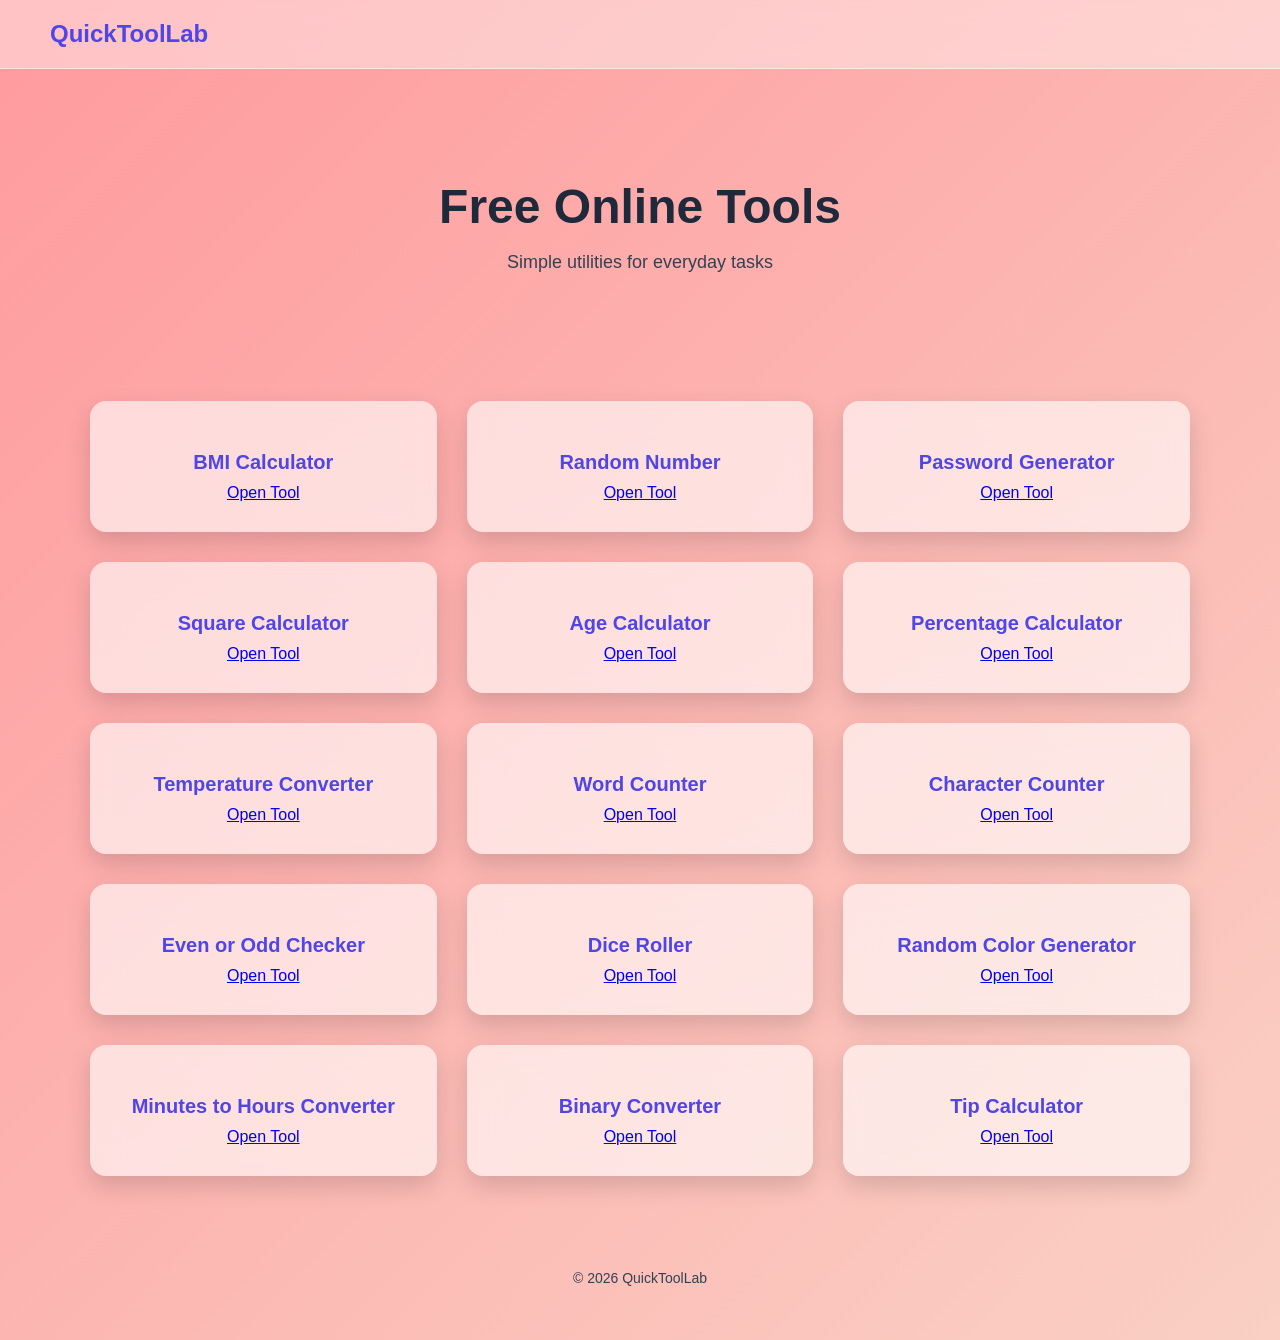
<file: index.html>
<!DOCTYPE html>
<html>

<head>

<title>QuickToolLab</title>

<meta name="viewport" content="width=device-width, initial-scale=1.0">

<link rel="stylesheet" href="style.css">

</head>

<body>

<nav>
<h1>QuickToolLab</h1>
</nav>

<section class="hero">

<h2>Free Online Tools</h2>

<p>Simple utilities for everyday tasks</p>

</section>


<div class="container">

<div class="grid">

<div class="card">
<h3>BMI Calculator</h3>
<a href="tools/bmi-calculator.html">Open Tool</a>
</div>

<div class="card">
<h3>Random Number</h3>
<a href="tools/random-number.html">Open Tool</a>
</div>

<div class="card">
<h3>Password Generator</h3>
<a href="tools/password-generator.html">Open Tool</a>
</div>

<div class="card">
<h3>Square Calculator</h3>
<a href="tools/square-calculator.html">Open Tool</a>
</div>

<div class="card">
<h3>Age Calculator</h3>
<a href="tools/age-calculator.html">Open Tool</a>
</div>

<div class="card">
<h3>Percentage Calculator</h3>
<a href="tools/percentage-calculator.html">Open Tool</a>
</div>

<div class="card">
<h3>Temperature Converter</h3>
<a href="tools/temperature-converter.html">Open Tool</a>
</div>

<div class="card">
<h3>Word Counter</h3>
<a href="tools/word-counter.html">Open Tool</a>
</div>

<div class="card">
<h3>Character Counter</h3>
<a href="tools/character-counter.html">Open Tool</a>
</div>

<div class="card">
<h3>Even or Odd Checker</h3>
<a href="tools/even-odd.html">Open Tool</a>
</div>

<div class="card">
<h3>Dice Roller</h3>
<a href="tools/dice-roller.html">Open Tool</a>
</div>

<div class="card">
<h3>Random Color Generator</h3>
<a href="tools/random-color.html">Open Tool</a>
</div>

<div class="card">
<h3>Minutes to Hours Converter</h3>
<a href="tools/minutes-hours.html">Open Tool</a>
</div>

<div class="card">
<h3>Binary Converter</h3>
<a href="tools/binary-converter.html">Open Tool</a>
</div>

<div class="card">
<h3>Tip Calculator</h3>
<a href="tools/tip-calculator.html">Open Tool</a>
</div>
  
</div>

</div>


<footer>
<p>© 2026 QuickToolLab</p>
</footer>

</body>

</html>
</file>
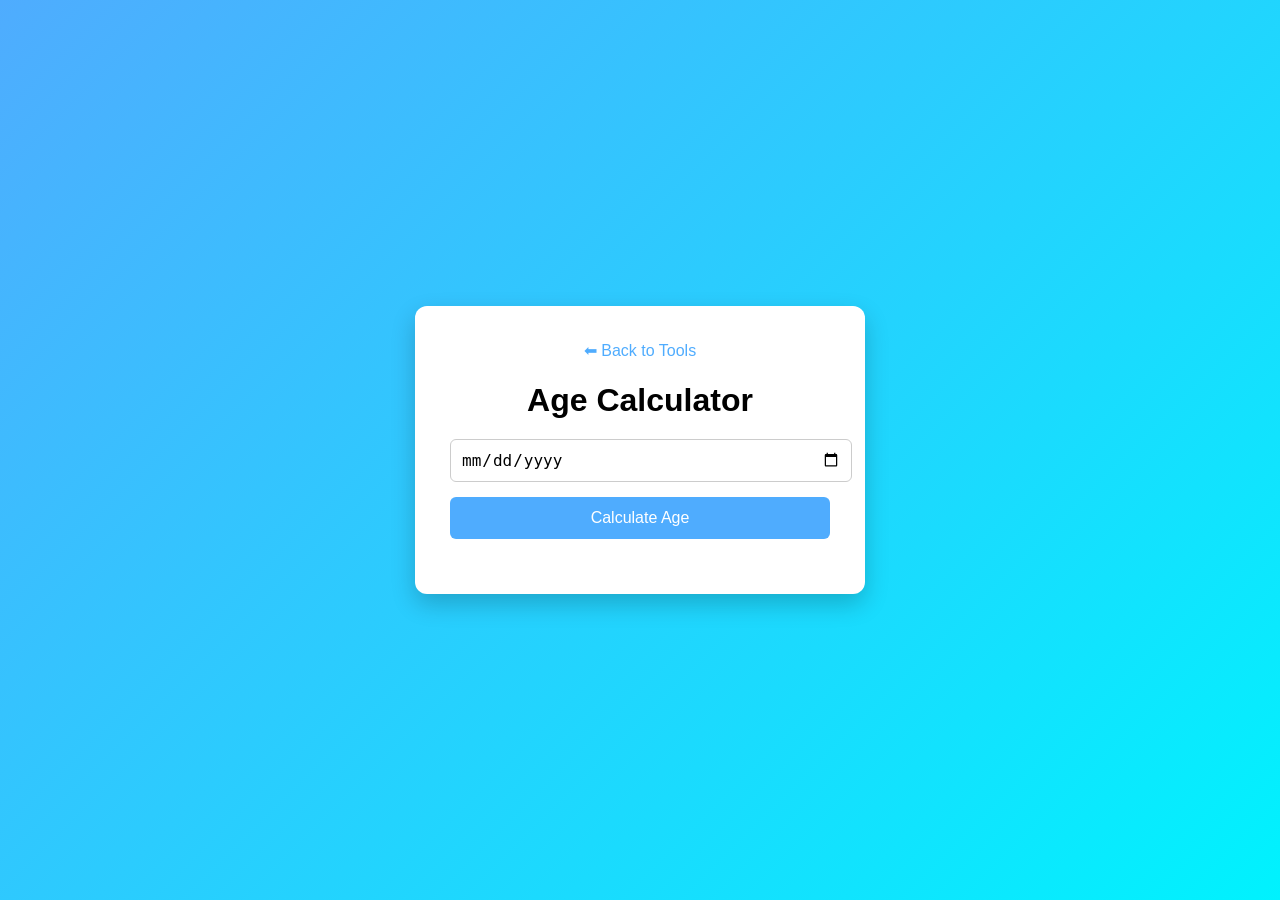
<file: tools/age-calculator.html>
<!DOCTYPE html>
<html lang="en">
<head>

<meta charset="UTF-8">
<meta name="viewport" content="width=device-width, initial-scale=1.0">

<title>Age Calculator | QuickToolLab</title>

<style>

body{
font-family:Arial, Helvetica, sans-serif;
background:linear-gradient(135deg,#4facfe,#00f2fe);
margin:0;
display:flex;
justify-content:center;
align-items:center;
height:100vh;
}

.container{
background:white;
padding:35px;
border-radius:12px;
width:380px;
text-align:center;
box-shadow:0 10px 25px rgba(0,0,0,0.2);
}

h1{
margin-bottom:20px;
}

input{
width:100%;
padding:10px;
margin-bottom:15px;
border-radius:6px;
border:1px solid #ccc;
font-size:16px;
}

button{
width:100%;
padding:12px;
background:#4facfe;
color:white;
border:none;
border-radius:6px;
font-size:16px;
cursor:pointer;
}

button:hover{
background:#3793ff;
}

.result{
margin-top:20px;
text-align:left;
font-size:15px;
}

.box{
background:#f3f3f3;
padding:8px;
margin-bottom:6px;
border-radius:5px;
}

.back{
display:block;
margin-bottom:15px;
color:#4facfe;
text-decoration:none;
}

</style>

</head>

<body>

<div class="container">

<a class="back" href="../index.html">⬅ Back to Tools</a>

<h1>Age Calculator</h1>

<input type="date" id="birthdate">

<button onclick="calculateAge()">Calculate Age</button>

<div class="result" id="result"></div>

</div>


<script>

function calculateAge(){

let dob = document.getElementById("birthdate").value;

if(!dob){
alert("Please select birth date");
return;
}

let birthDate = new Date(dob);
let today = new Date();

let years = today.getFullYear() - birthDate.getFullYear();
let months = today.getMonth() - birthDate.getMonth();
let days = today.getDate() - birthDate.getDate();

if(days < 0){
months--;
days += new Date(today.getFullYear(), today.getMonth(), 0).getDate();
}

if(months < 0){
years--;
months += 12;
}

let diff = today - birthDate;

let totalDays = Math.floor(diff/(1000*60*60*24));
let totalHours = Math.floor(diff/(1000*60*60));
let totalMinutes = Math.floor(diff/(1000*60));
let totalSeconds = Math.floor(diff/1000);

let nextBirthday = new Date(today.getFullYear(), birthDate.getMonth(), birthDate.getDate());

if(nextBirthday < today){
nextBirthday.setFullYear(today.getFullYear()+1);
}

let daysLeft = Math.ceil((nextBirthday - today)/(1000*60*60*24));

document.getElementById("result").innerHTML = `

<div class="box">🎂 Age: <b>${years} Years ${months} Months ${days} Days</b></div>

<div class="box">📅 Total Days Lived: <b>${totalDays}</b></div>

<div class="box">⏰ Total Hours: <b>${totalHours}</b></div>

<div class="box">⏱ Total Minutes: <b>${totalMinutes}</b></div>

<div class="box">⌛ Total Seconds: <b>${totalSeconds}</b></div>

<div class="box">🎉 Next Birthday In: <b>${daysLeft} Days</b></div>

`;

}

</script>

</body>
</html>
</file>
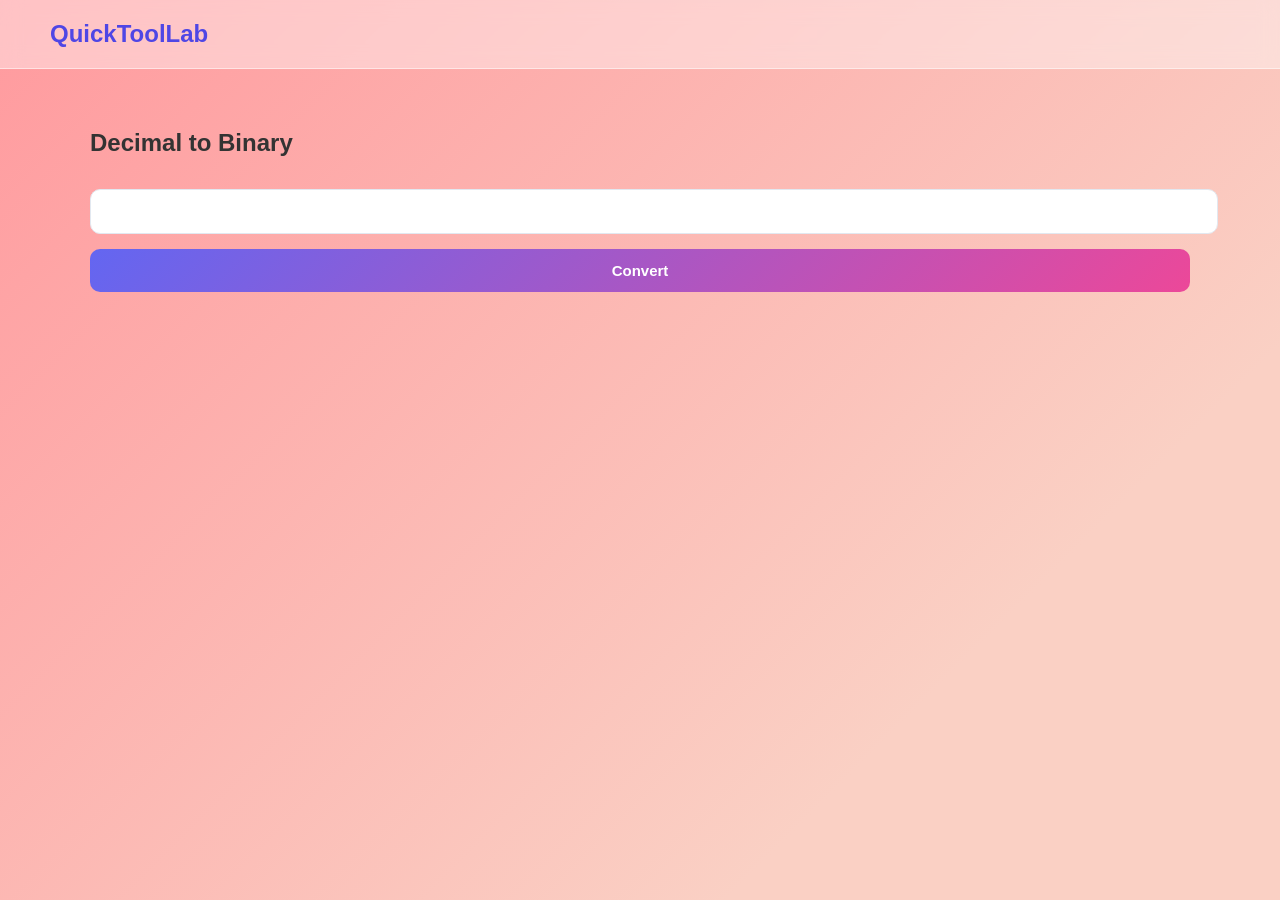
<file: tools/binary-converter.html>
<!DOCTYPE html>
<html>
<head>
<title>Binary Converter</title>
<link rel="stylesheet" href="../style.css">
</head>

<body>

<nav><h1>QuickToolLab</h1></nav>

<div class="container">

<h2>Decimal to Binary</h2>

<input id="n">

<button onclick="convert()">Convert</button>

<div id="result" class="result"></div>

</div>

<script>

function convert(){

let n=document.getElementById("n").value

document.getElementById("result").innerText=Number(n).toString(2)

}

</script>

</body>
</html>
</file>
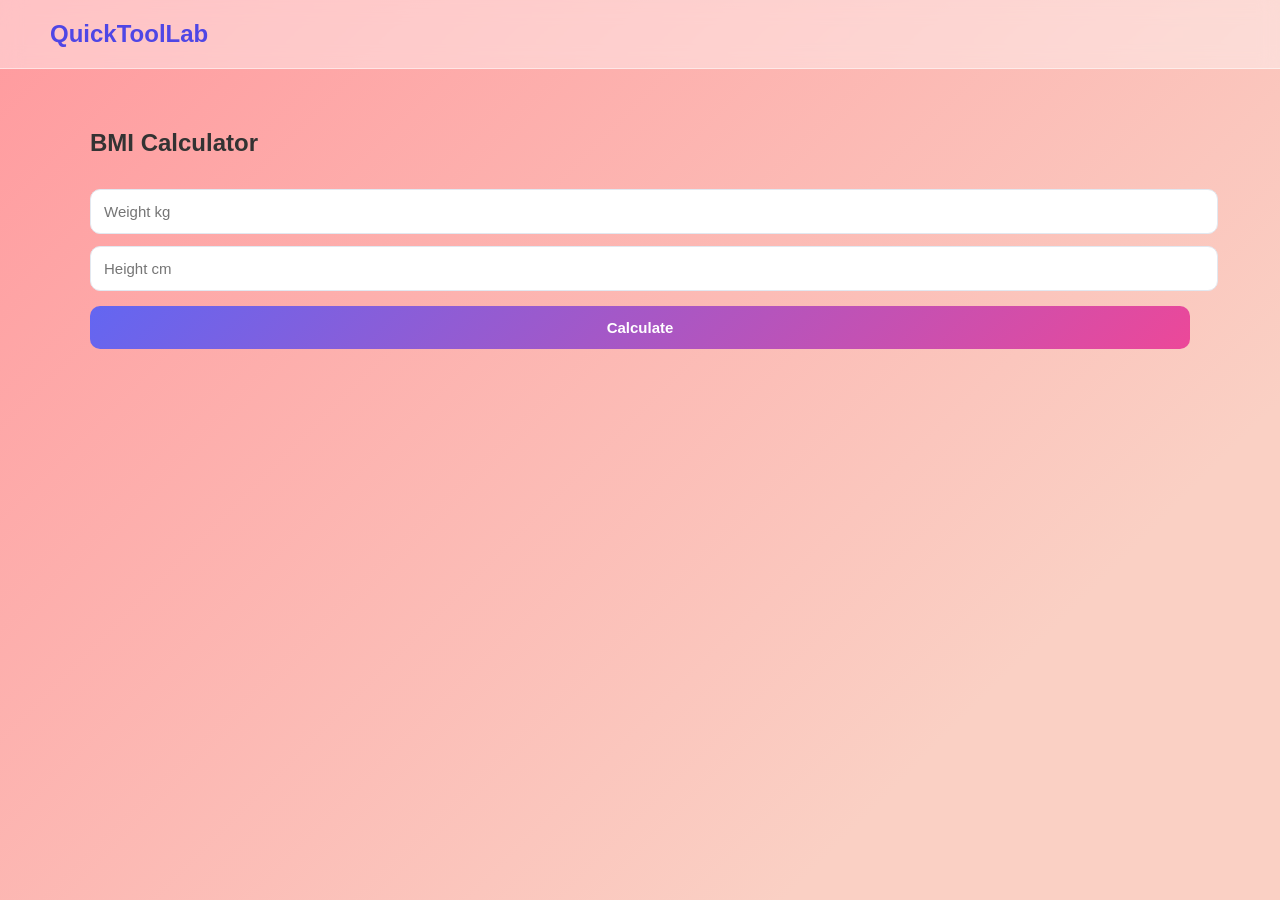
<file: tools/bmi-calculator.html>
<!DOCTYPE html>
<html>

<head>
<title>BMI Calculator | QuickToolLab</title>
<link rel="stylesheet" href="../style.css">
</head>

<body>

<nav>
<h1>QuickToolLab</h1>
</nav>

<div class="container">

<h2>BMI Calculator</h2>

<input id="w" placeholder="Weight kg">
<input id="h" placeholder="Height cm">

<button onclick="bmi()">Calculate</button>

<div id="result" class="result"></div>

</div>

<script>

function bmi(){
let w=document.getElementById("w").value
let h=document.getElementById("h").value/100
document.getElementById("result").innerText=(w/(h*h)).toFixed(2)
}

</script>

</body>
</html>
</file>
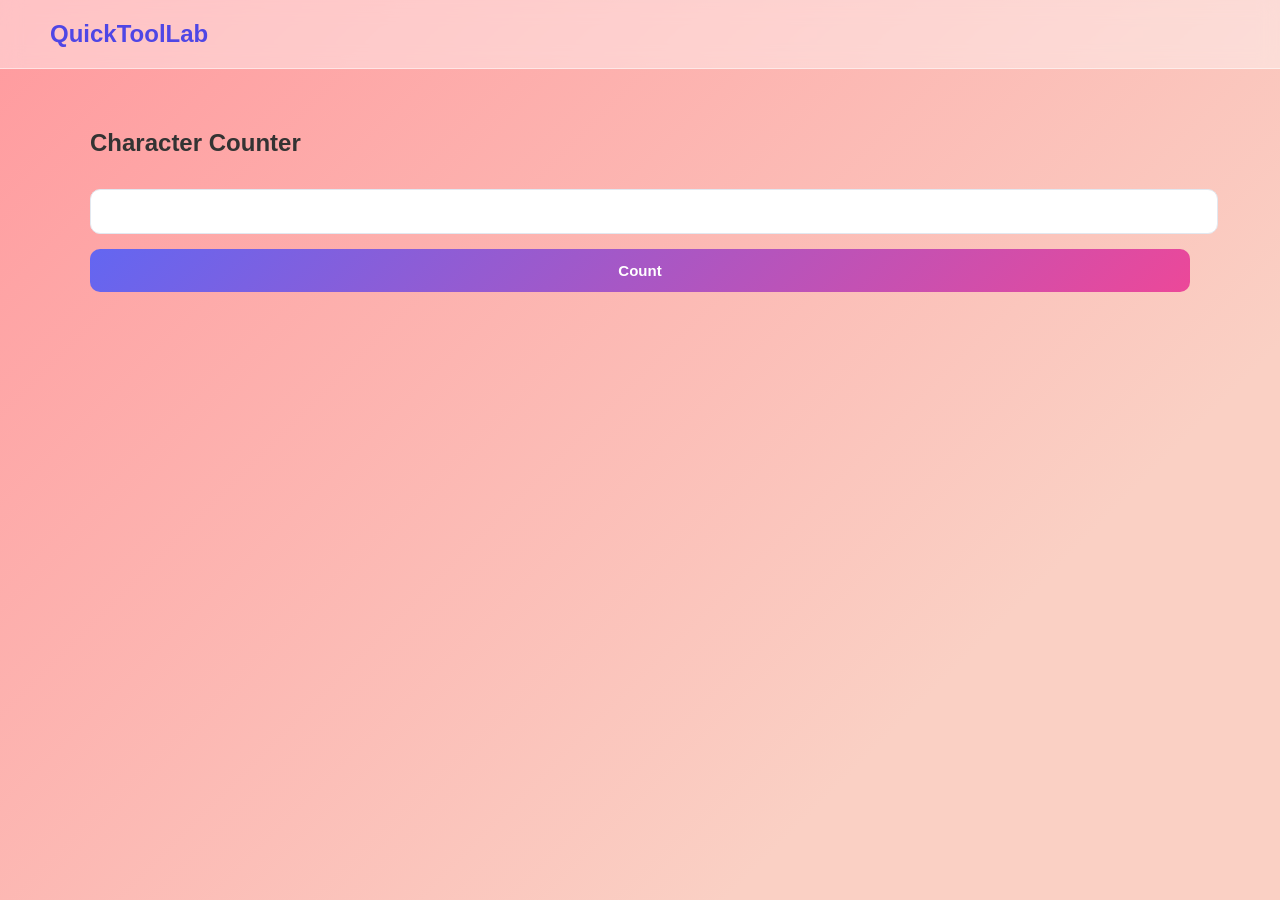
<file: tools/character-counter.html>
<!DOCTYPE html>
<html>
<head>
<title>Character Counter</title>
<link rel="stylesheet" href="../style.css">
</head>

<body>

<nav><h1>QuickToolLab</h1></nav>

<div class="container">

<h2>Character Counter</h2>

<input id="text">

<button onclick="count()">Count</button>

<div id="result" class="result"></div>

</div>

<script>

function count(){

let text=document.getElementById("text").value

document.getElementById("result").innerText=text.length

}

</script>

</body>
</html>
</file>
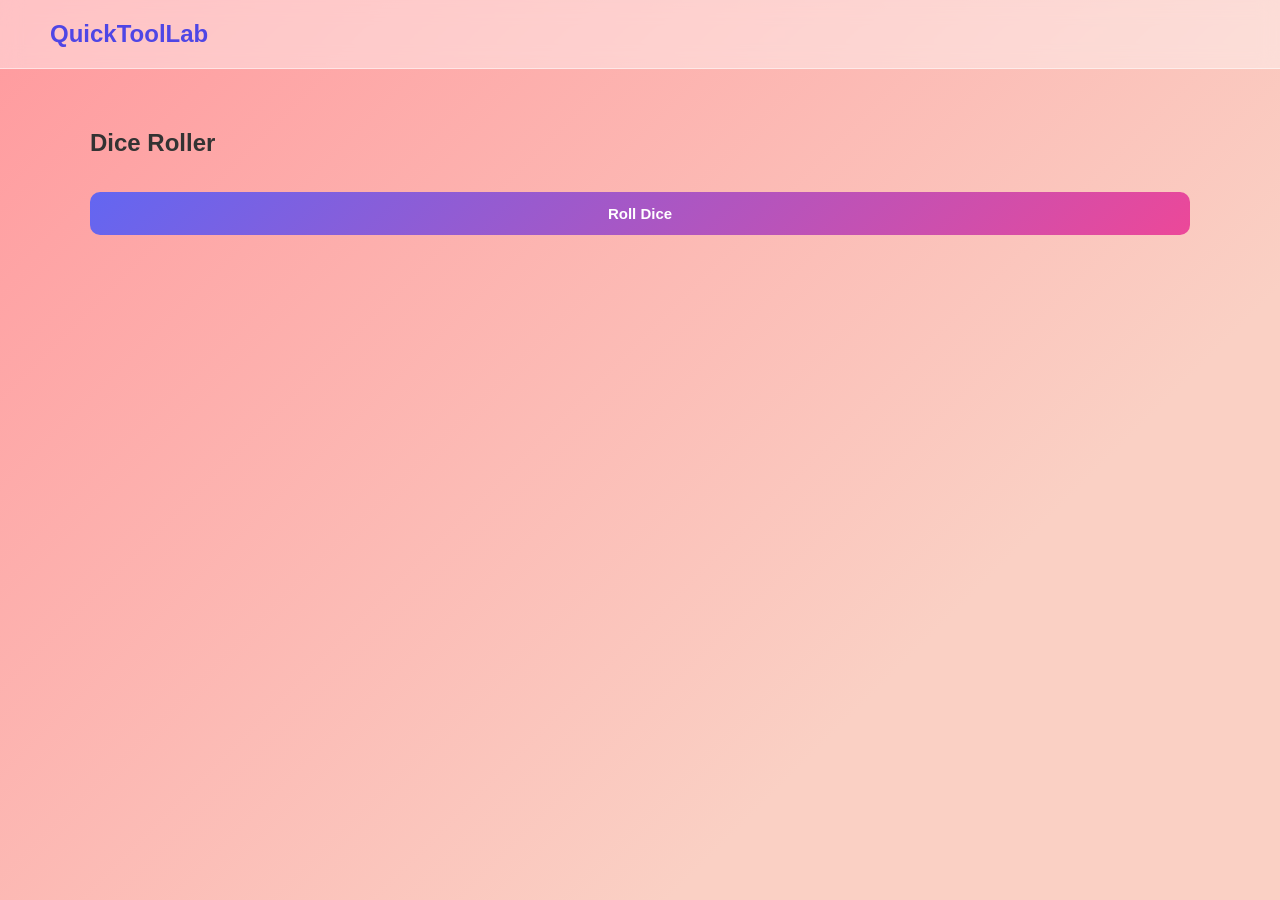
<file: tools/dice-roller.html>
<!DOCTYPE html>
<html>
<head>
<title>Dice Roller</title>
<link rel="stylesheet" href="../style.css">
</head>

<body>

<nav><h1>QuickToolLab</h1></nav>

<div class="container">

<h2>Dice Roller</h2>

<button onclick="roll()">Roll Dice</button>

<div id="result" class="result"></div>

</div>

<script>

function roll(){

document.getElementById("result").innerText=Math.floor(Math.random()*6)+1

}

</script>

</body>
</html>
</file>
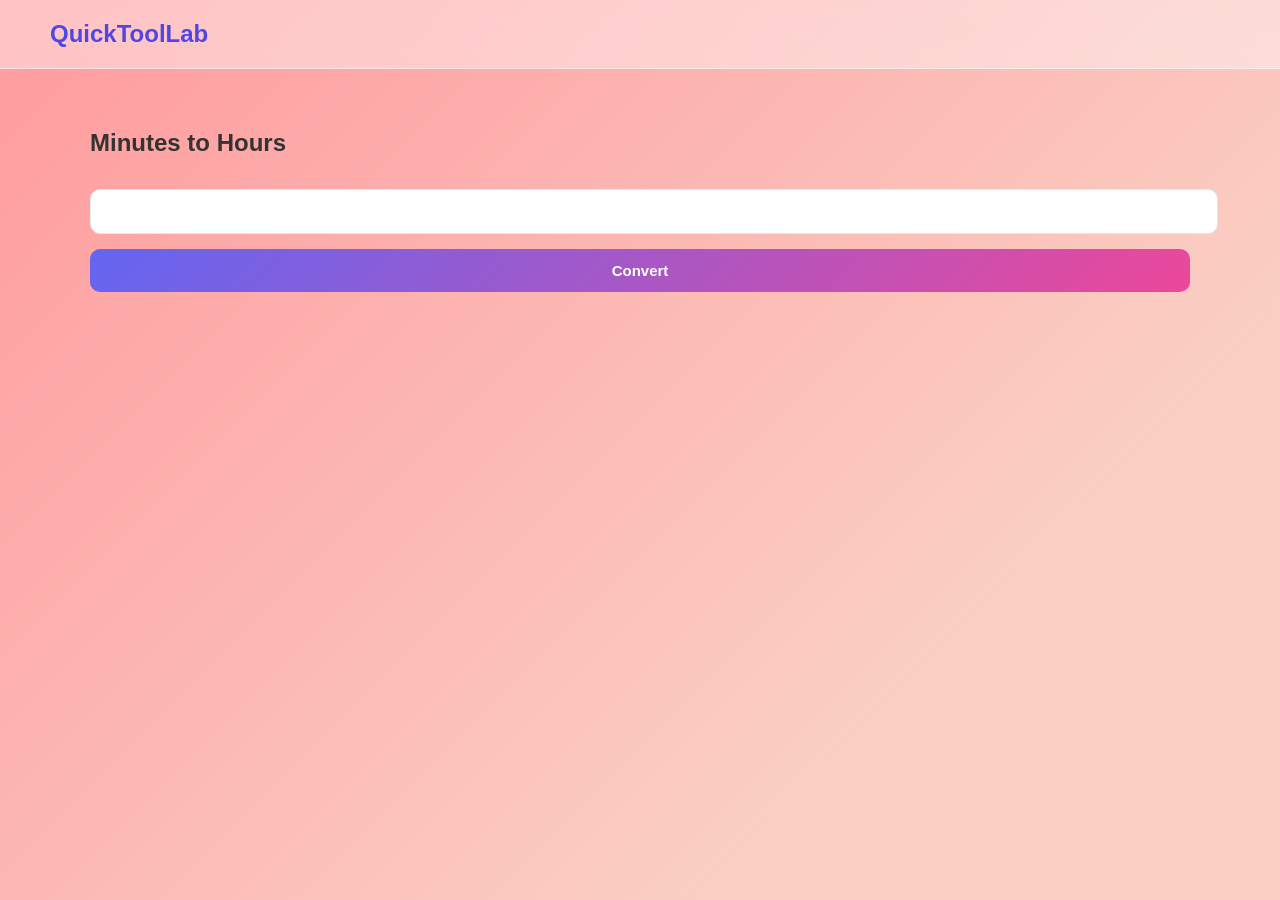
<file: tools/minutes-hours.html>
<!DOCTYPE html>
<html>
<head>
<title>Minutes to Hours</title>
<link rel="stylesheet" href="../style.css">
</head>

<body>

<nav><h1>QuickToolLab</h1></nav>

<div class="container">

<h2>Minutes to Hours</h2>

<input id="m">

<button onclick="convert()">Convert</button>

<div id="result" class="result"></div>

</div>

<script>

function convert(){

let m=document.getElementById("m").value

document.getElementById("result").innerText=(m/60)+" hours"

}

</script>

</body>
</html>
</file>
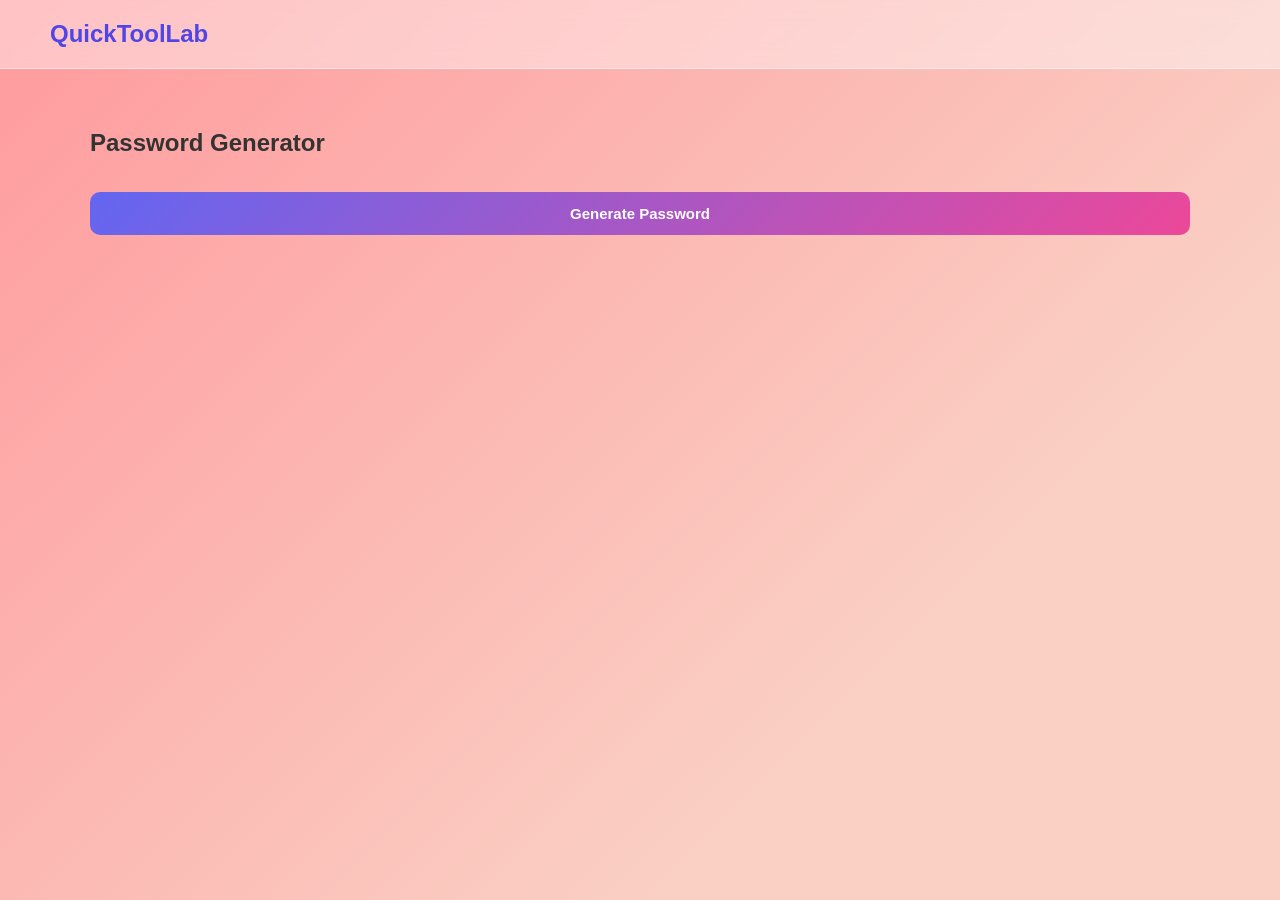
<file: tools/password-generator.html>
<!DOCTYPE html>
<html>

<head>
<title>Password Generator | QuickToolLab</title>
<link rel="stylesheet" href="../style.css">
</head>

<body>

<nav>
<h1>QuickToolLab</h1>
</nav>

<div class="container">

<h2>Password Generator</h2>

<button onclick="pass()">Generate Password</button>

<div id="result" class="result"></div>

</div>

<script>

function pass(){

let chars="abcdefghijklmnopqrstuvwxyz0123456789"

let p=""

for(let i=0;i<10;i++){

p+=chars[Math.floor(Math.random()*chars.length)]

}

document.getElementById("result").innerText=p

}

</script>

</body>
</html>
</file>
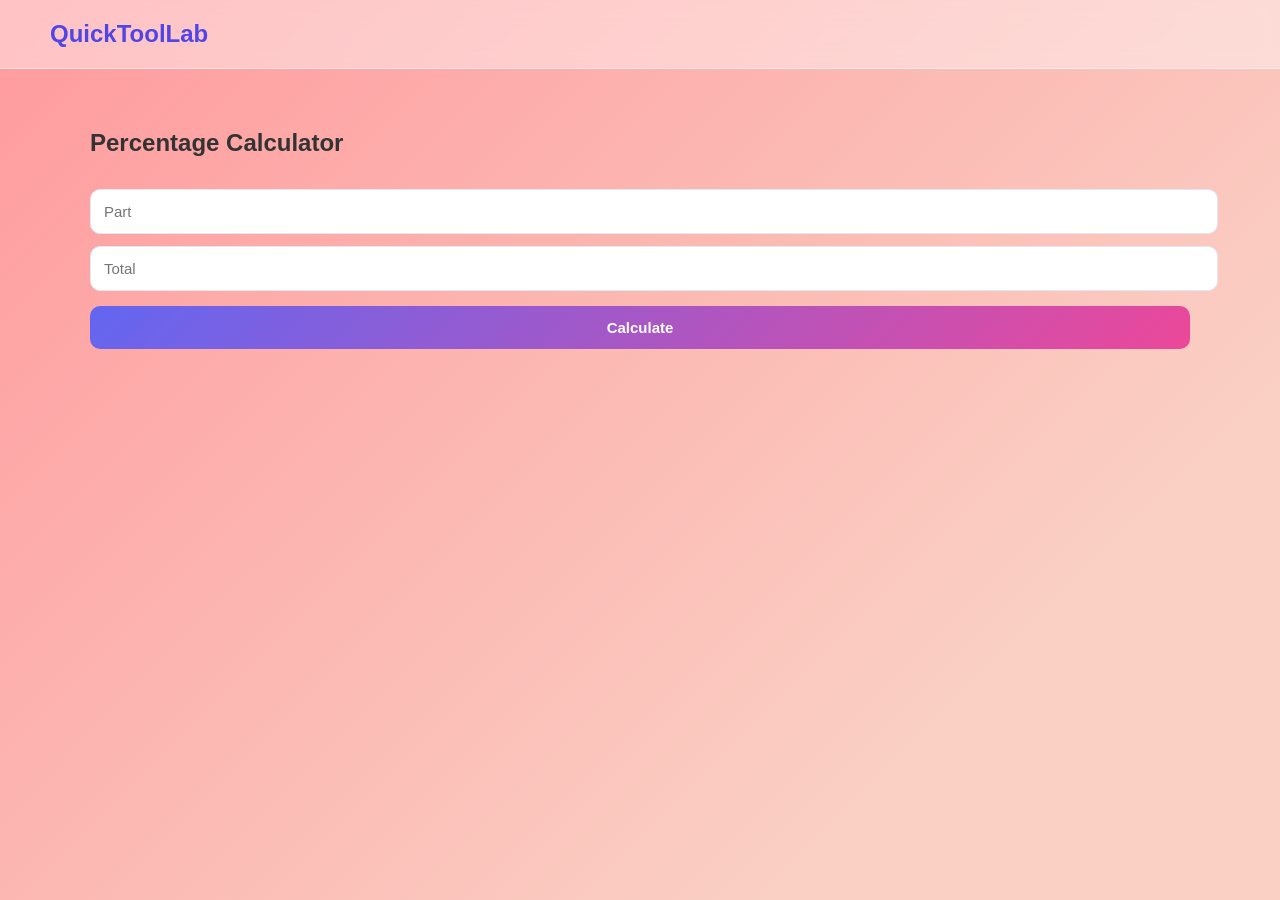
<file: tools/percentage-calculator.html>
<!DOCTYPE html>
<html>
<head>
<title>Percentage Calculator</title>
<link rel="stylesheet" href="../style.css">
</head>

<body>

<nav><h1>QuickToolLab</h1></nav>

<div class="container">

<h2>Percentage Calculator</h2>

<input id="a" placeholder="Part">
<input id="b" placeholder="Total">

<button onclick="calc()">Calculate</button>

<div id="result" class="result"></div>

</div>

<script>

function calc(){

let a=document.getElementById("a").value
let b=document.getElementById("b").value

document.getElementById("result").innerText=(a/b*100).toFixed(2)+"%"

}

</script>

</body>
</html>
</file>
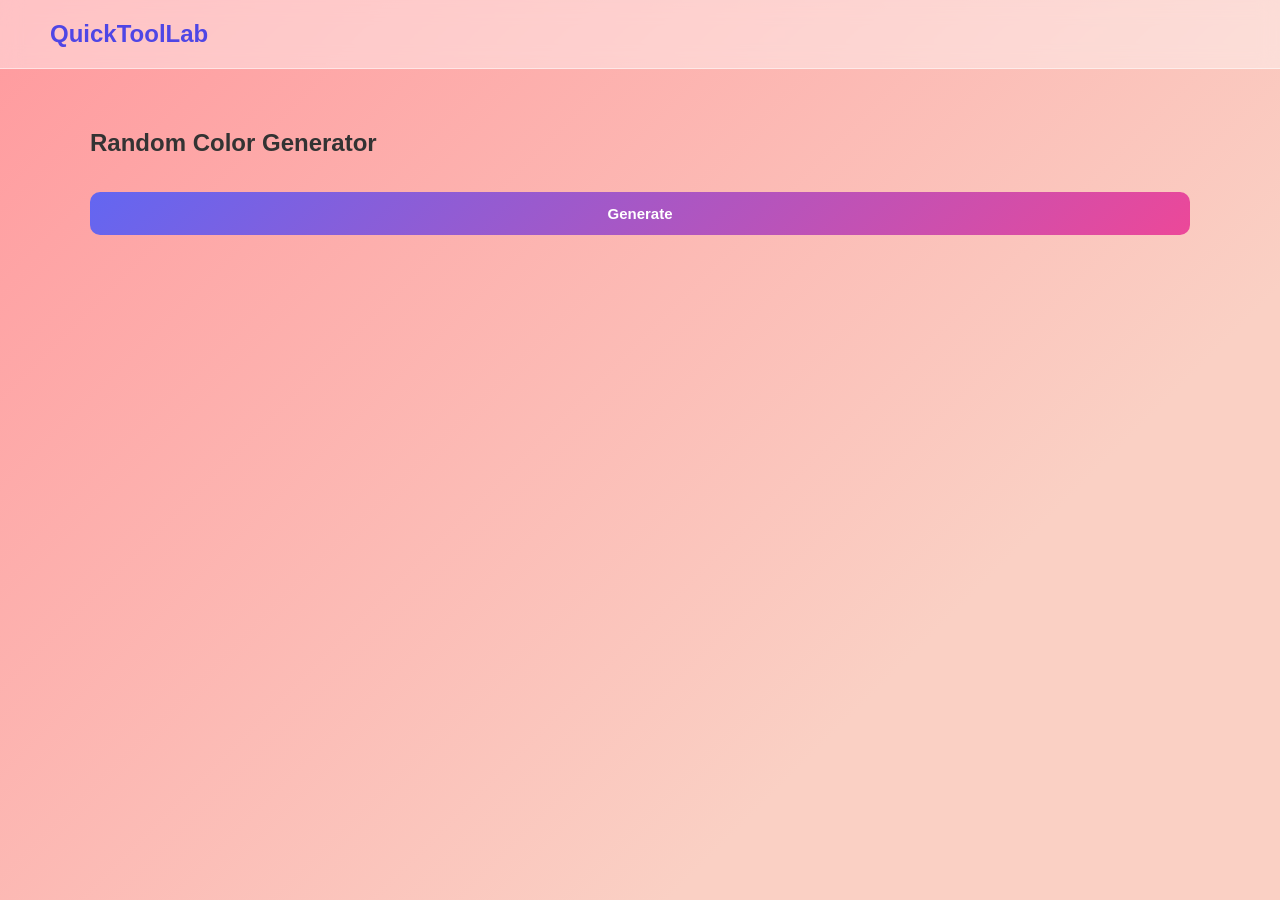
<file: tools/random-color.html>
<!DOCTYPE html>
<html>
<head>
<title>Random Color</title>
<link rel="stylesheet" href="../style.css">
</head>

<body>

<nav><h1>QuickToolLab</h1></nav>

<div class="container">

<h2>Random Color Generator</h2>

<button onclick="color()">Generate</button>

<div id="result" class="result"></div>

</div>

<script>

function color(){

let c="#"+Math.floor(Math.random()*16777215).toString(16)

document.getElementById("result").innerText=c

}

</script>

</body>
</html>
</file>
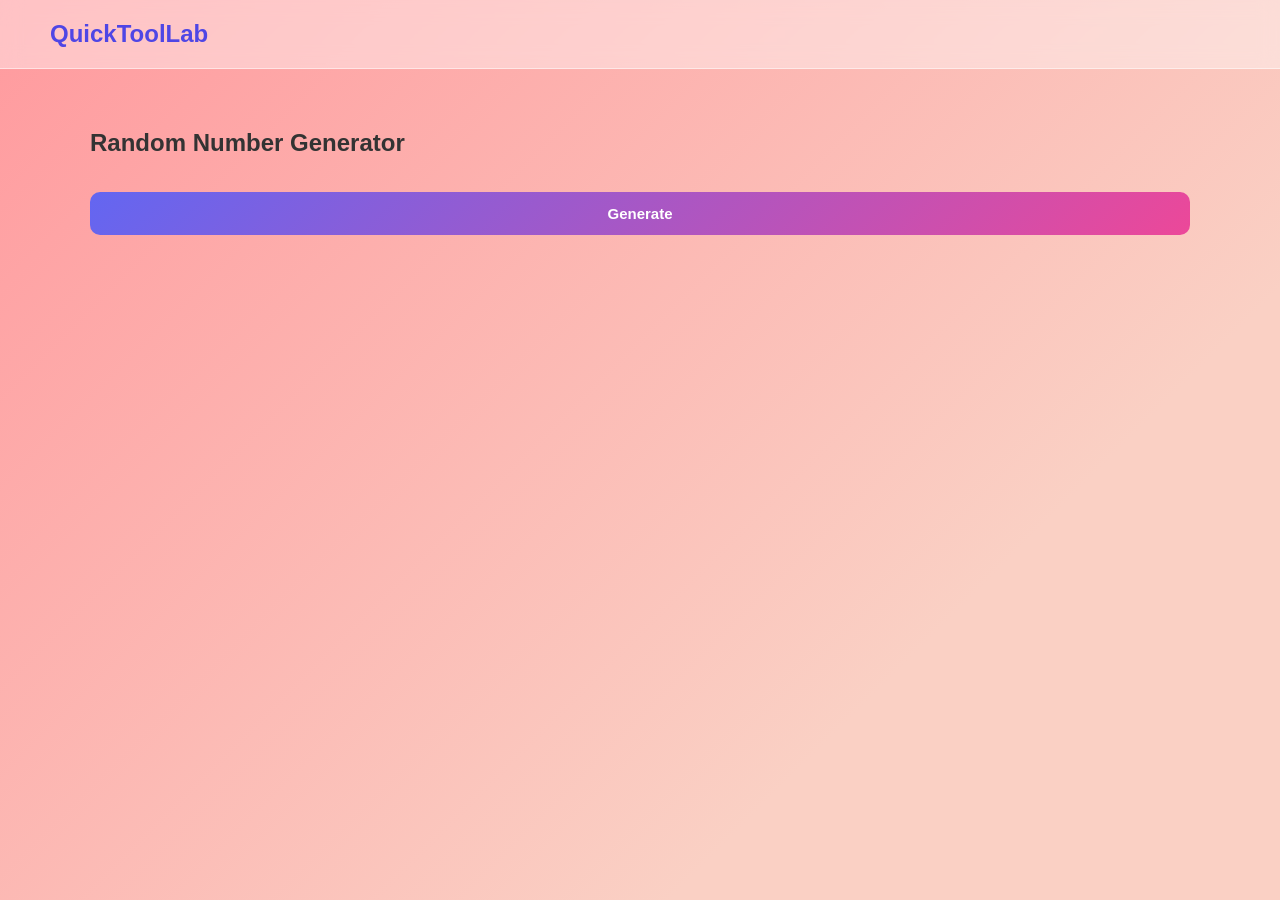
<file: tools/random-number.html>
<!DOCTYPE html>
<html>

<head>
<title>Random Number Generator | QuickToolLab</title>
<link rel="stylesheet" href="../style.css">
</head>

<body>

<nav>
<h1>QuickToolLab</h1>
</nav>

<div class="container">

<h2>Random Number Generator</h2>

<button onclick="rand()">Generate</button>

<div id="result" class="result"></div>

</div>

<script>

function rand(){
document.getElementById("result").innerText =
Math.floor(Math.random()*100)
}

</script>

</body>
</html>
</file>
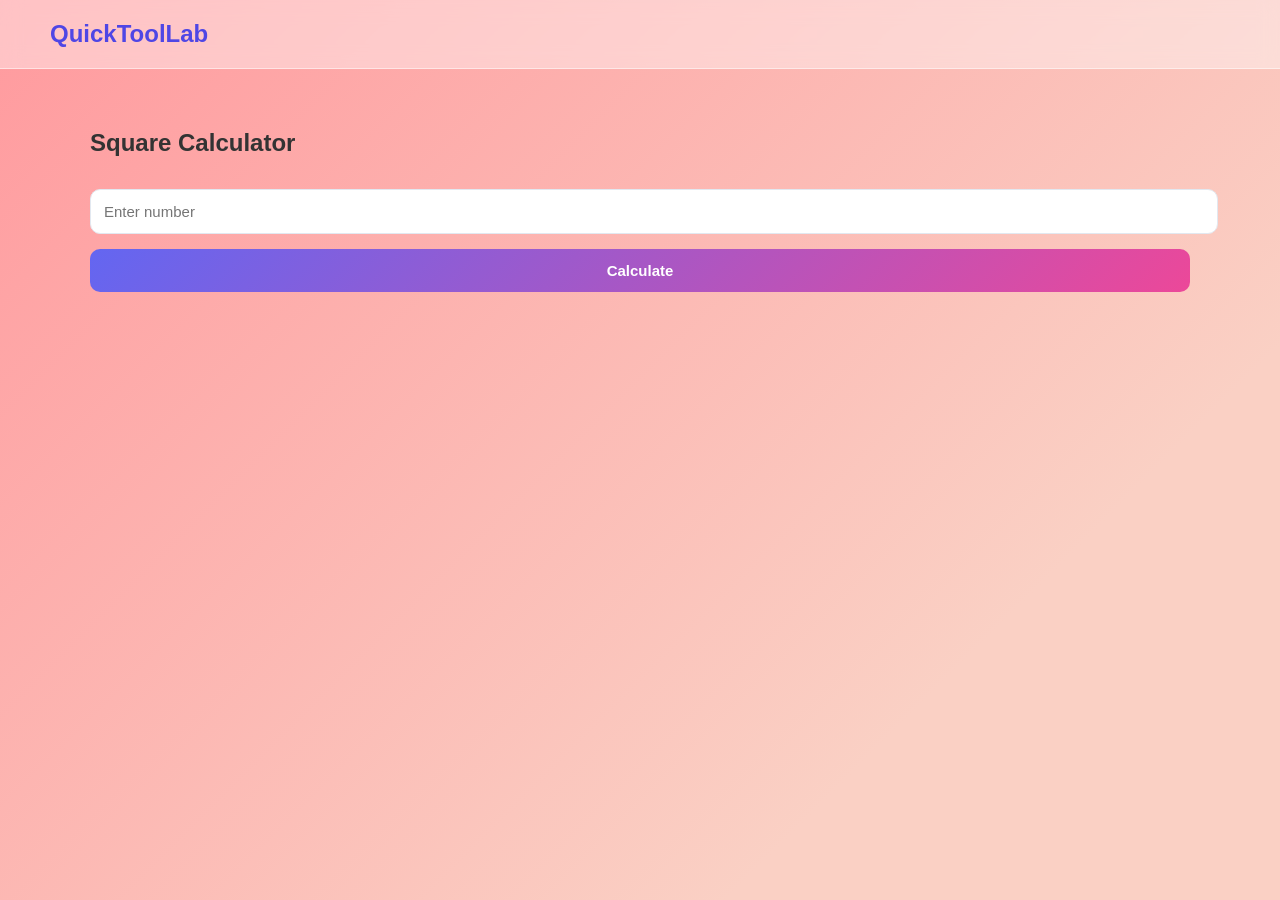
<file: tools/square-calculator.html>
<!DOCTYPE html>
<html>
<head>
<title>Square Calculator | QuickToolLab</title>
<link rel="stylesheet" href="../style.css">
</head>

<body>

<nav>
<h1>QuickToolLab</h1>
</nav>

<div class="container">

<h2>Square Calculator</h2>

<input id="num" placeholder="Enter number">

<button onclick="square()">Calculate</button>

<div id="result" class="result"></div>

</div>

<script>

function square(){
let n=document.getElementById("num").value
document.getElementById("result").innerText=n*n
}

</script>

</body>
</html>
</file>
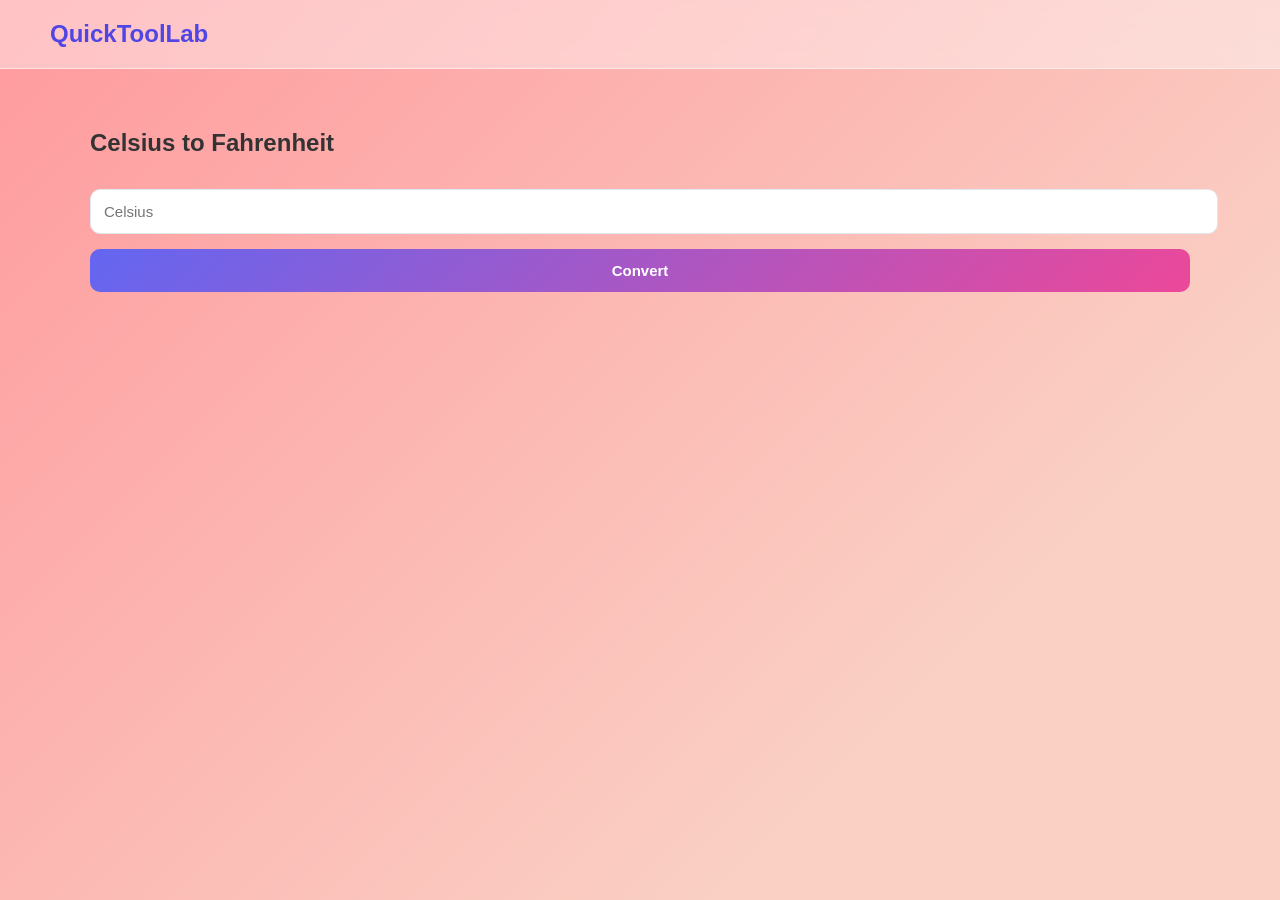
<file: tools/temperature-converter.html>
<!DOCTYPE html>
<html>
<head>
<title>Temperature Converter</title>
<link rel="stylesheet" href="../style.css">
</head>

<body>

<nav><h1>QuickToolLab</h1></nav>

<div class="container">

<h2>Celsius to Fahrenheit</h2>

<input id="c" placeholder="Celsius">

<button onclick="convert()">Convert</button>

<div id="result" class="result"></div>

</div>

<script>

function convert(){

let c=document.getElementById("c").value

document.getElementById("result").innerText=(c*9/5+32)+" °F"

}

</script>

</body>
</html>
</file>
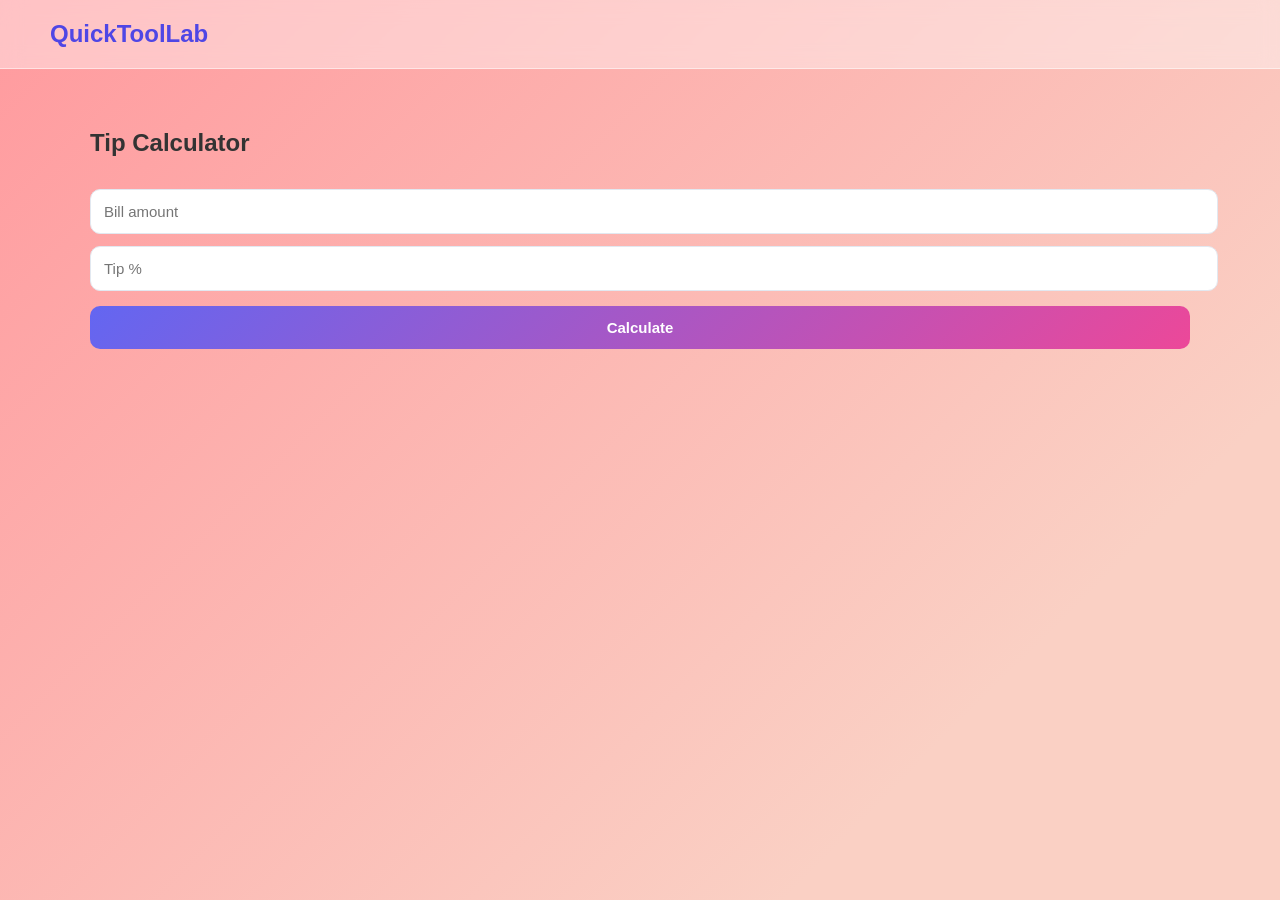
<file: tools/tip-calculator.html>
<!DOCTYPE html>
<html>
<head>
<title>Tip Calculator</title>
<link rel="stylesheet" href="../style.css">
</head>

<body>

<nav><h1>QuickToolLab</h1></nav>

<div class="container">

<h2>Tip Calculator</h2>

<input id="bill" placeholder="Bill amount">
<input id="tip" placeholder="Tip %">

<button onclick="calc()">Calculate</button>

<div id="result" class="result"></div>

</div>

<script>

function calc(){

let b=document.getElementById("bill").value
let t=document.getElementById("tip").value

document.getElementById("result").innerText=b*t/100

}

</script>

</body>
</html>
</file>
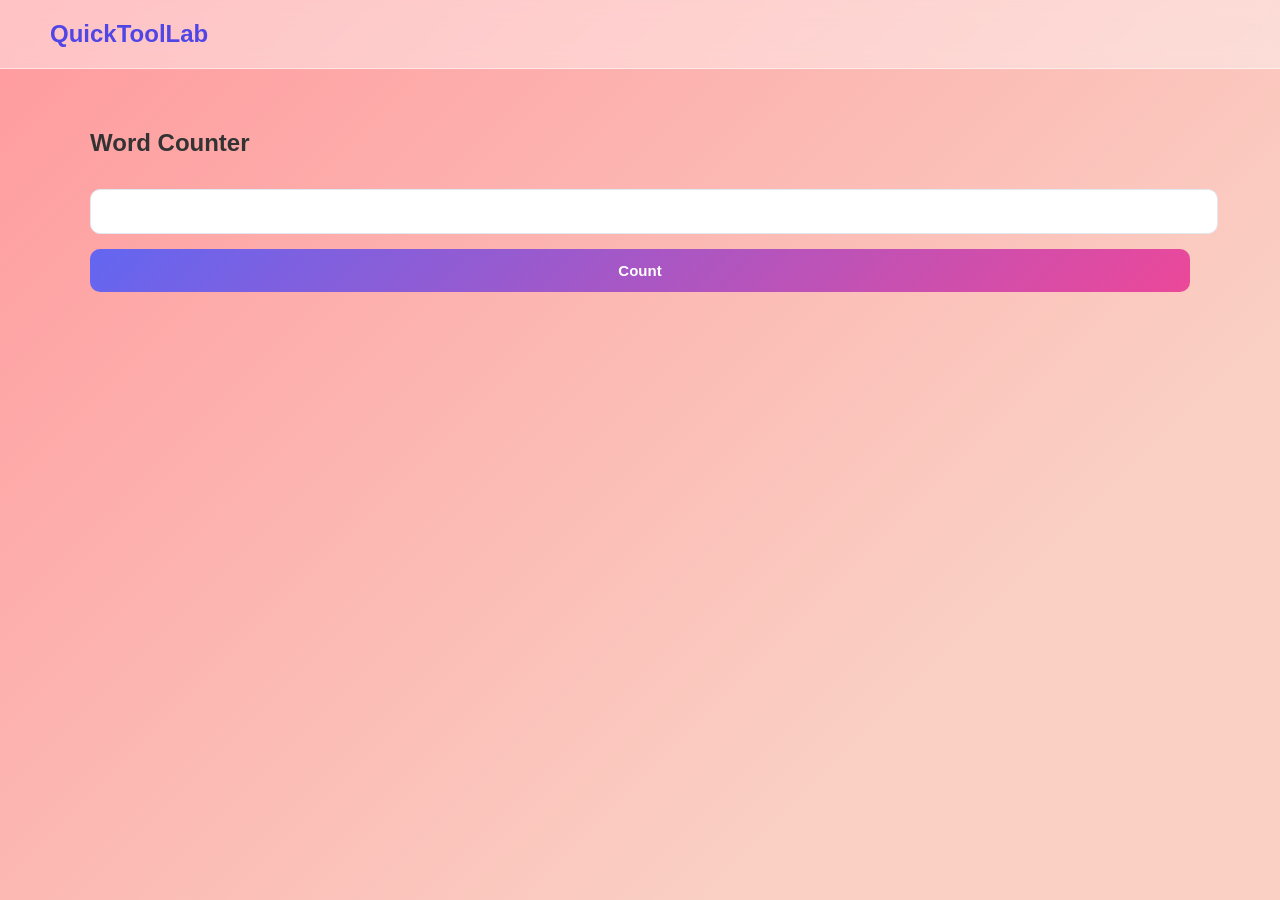
<file: tools/word-counter.html>
<!DOCTYPE html>
<html>
<head>
<title>Word Counter</title>
<link rel="stylesheet" href="../style.css">
</head>

<body>

<nav><h1>QuickToolLab</h1></nav>

<div class="container">

<h2>Word Counter</h2>

<input id="text">

<button onclick="count()">Count</button>

<div id="result" class="result"></div>

</div>

<script>

function count(){

let text=document.getElementById("text").value

let words=text.trim().split(/\s+/).length

document.getElementById("result").innerText=words

}

</script>

</body>
</html>
</file>
<file: style.css>
/* GLOBAL */

body{
margin:0;
font-family:'Poppins', Arial, sans-serif;
background:linear-gradient(135deg,#ff9a9e,#fad0c4,#fad0c4,#fbc2eb,#a18cd1);
background-size:400% 400%;
animation:bgMove 12s ease infinite;
color:#333;
}

/* BACKGROUND ANIMATION */

@keyframes bgMove{
0%{background-position:0% 50%;}
50%{background-position:100% 50%;}
100%{background-position:0% 50%;}
}


/* NAVBAR */

nav{
display:flex;
justify-content:space-between;
align-items:center;
padding:20px 50px;
background:rgba(255,255,255,0.4);
backdrop-filter:blur(10px);
border-bottom:1px solid rgba(255,255,255,0.5);
}

nav h1{
margin:0;
font-size:24px;
color:#4f46e5;
font-weight:700;
}


/* HERO */

.hero{
text-align:center;
padding:70px 20px;
}

.hero h2{
font-size:48px;
color:#1e293b;
margin-bottom:10px;
}

.hero p{
font-size:18px;
color:#334155;
}


/* CONTAINER */

.container{
max-width:1100px;
margin:auto;
padding:40px 20px;
}


/* GRID */

.grid{
display:grid;
grid-template-columns:repeat(auto-fit,minmax(260px,1fr));
gap:30px;
}


/* TOOL CARD */

.card{
background:rgba(255,255,255,0.6);
border-radius:16px;
padding:30px;
text-align:center;
backdrop-filter:blur(15px);
transition:0.3s;
box-shadow:0 10px 25px rgba(0,0,0,0.15);
}

.card:hover{
transform:translateY(-8px) scale(1.03);
box-shadow:0 20px 40px rgba(0,0,0,0.25);
}

.card h3{
color:#4f46e5;
margin-bottom:10px;
font-size:20px;
}


/* BUTTON */

button{
width:100%;
margin-top:15px;
padding:13px;
border:none;
border-radius:10px;
font-size:15px;
font-weight:600;
cursor:pointer;
background:linear-gradient(135deg,#6366f1,#ec4899);
color:white;
transition:0.25s;
}

button:hover{
transform:scale(1.05);
background:linear-gradient(135deg,#4f46e5,#db2777);
}


/* INPUT */

input{
width:100%;
padding:13px;
margin-top:12px;
border-radius:10px;
border:1px solid #e2e8f0;
background:white;
font-size:15px;
}


/* RESULT */

.result{
margin-top:15px;
font-weight:600;
font-size:18px;
color:#059669;
}


/* FOOTER */

footer{
text-align:center;
padding:40px;
font-size:14px;
color:#334155;
}
</file>
